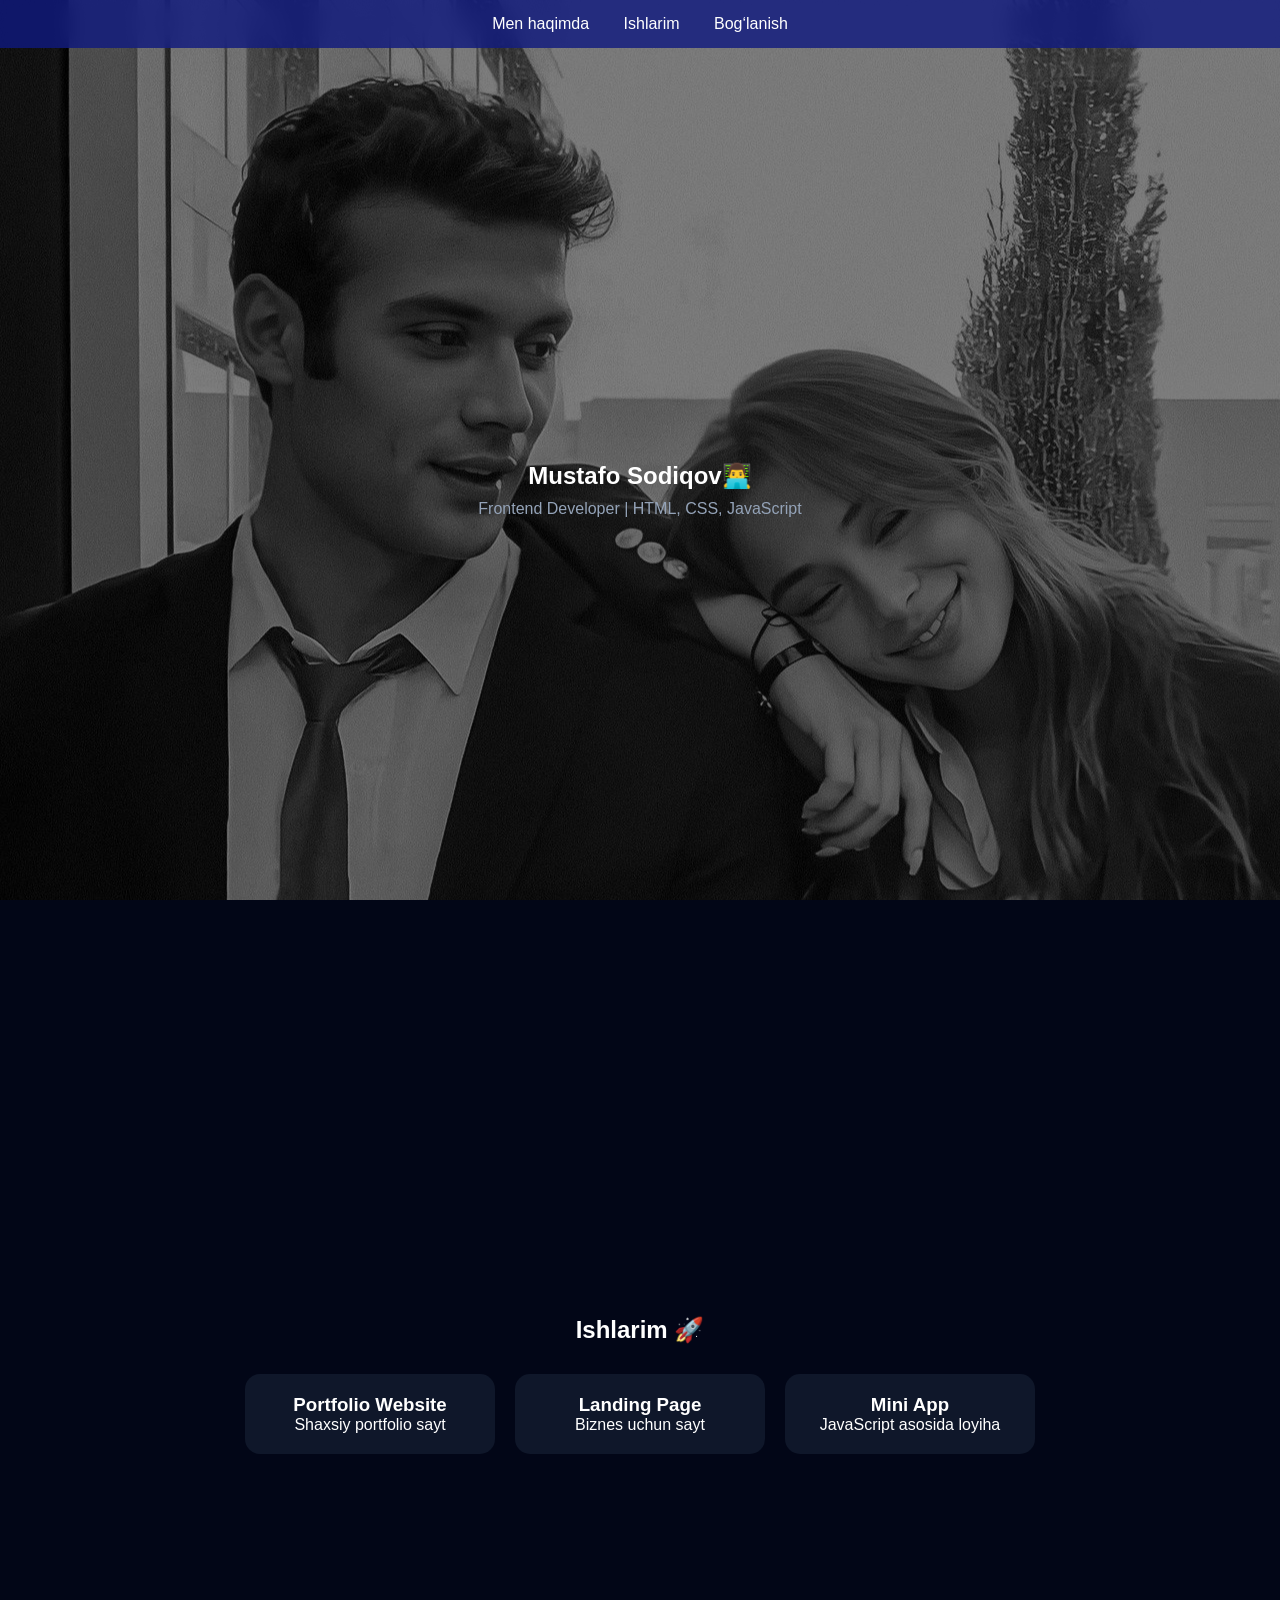
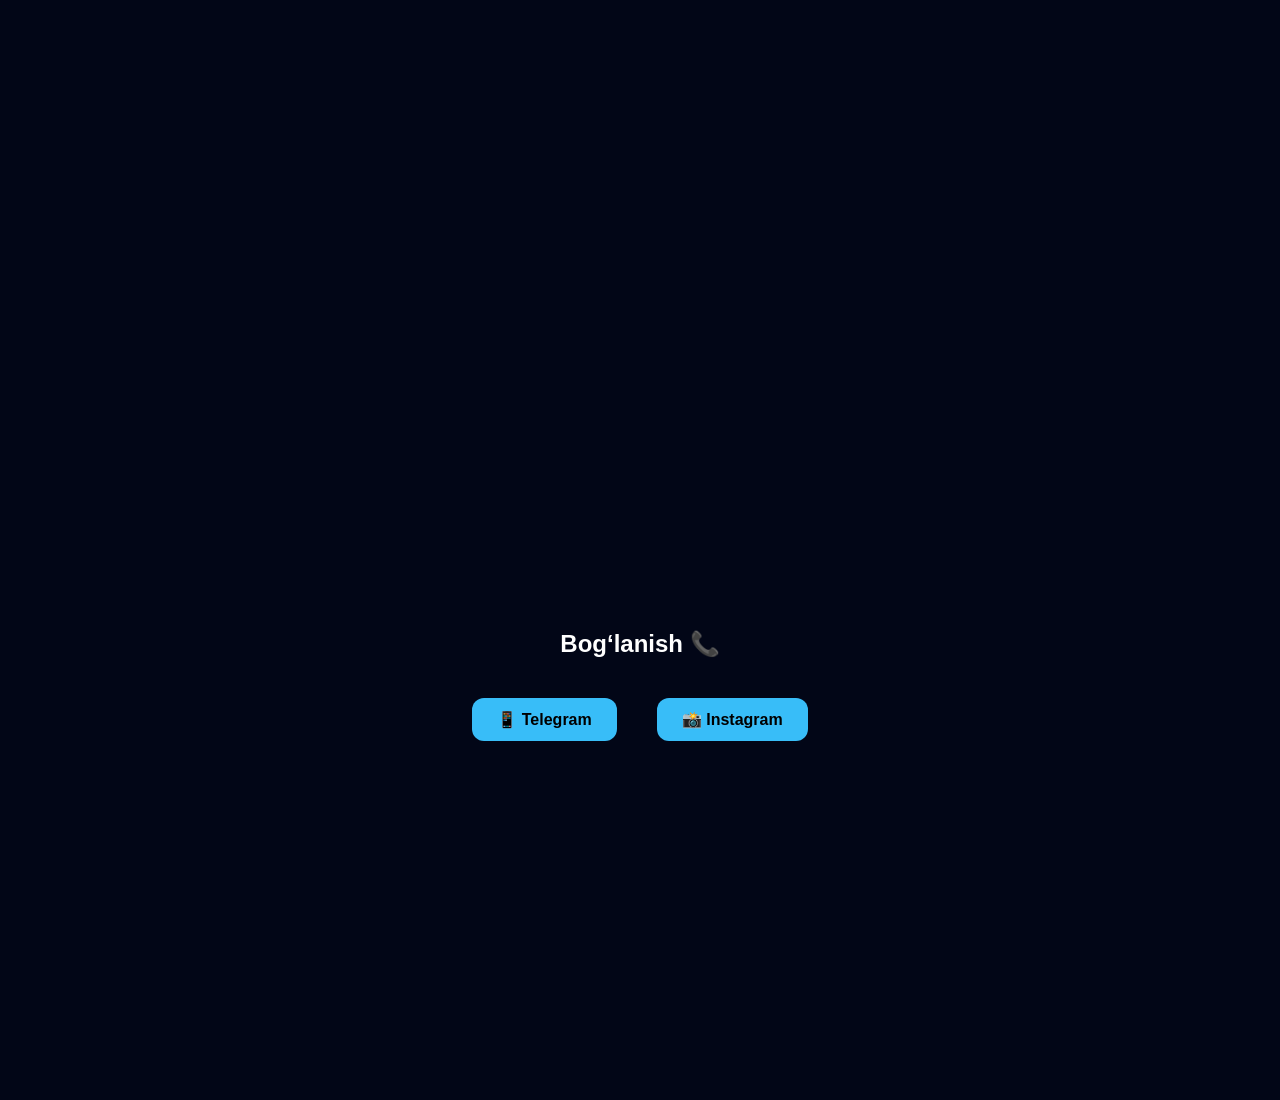
<file: sodiqov/index.html>
<!DOCTYPE html>
<html lang="uz">
<head>
  <meta charset="UTF-8">
  <meta name="viewport" content="width=device-width, initial-scale=1.0">
  <title>Mustafo Sodiqov</title>

  <!-- CSS ulash -->
  <link rel="stylesheet" href="style.css">
</head>

<body>

  <!-- NAVBAR -->
  <nav>
    <a href="#about">Men haqimda</a>
    <a href="#projects">Ishlarim</a>
    <a href="#contact">Bog‘lanish</a>
  </nav>

  <!-- ABOUT -->
  <section id="about">
    <h1>Mustafo Sodiqov👨‍💻</h1>
    <p>Frontend Developer | HTML, CSS, JavaScript</p>
  </section>

  <!-- PROJECTS -->
  <section id="projects">
    <h1>Ishlarim 🚀</h1>

    <div class="projects-container">

      <div class="card">
        <h3>Portfolio Website</h3>
        <p>Shaxsiy portfolio sayt</p>
      </div>

      <div class="card">
        <h3>Landing Page</h3>
        <p>Biznes uchun sayt</p>
      </div>

      <div class="card">
        <h3>Mini App</h3>
        <p>JavaScript asosida loyiha</p>
      </div>

    </div>
  </section>

  <!-- CONTACT -->
  <section id="contact">
  <h1>Bog‘lanish 📞</h1>

  <div class="contact-links">
    <a href="https://t.me/The_1215" target="_blank" class="tg">📱 Telegram</a>
    <a href="https://instagram.com/sodiqov.400" target="_blank" class="insta">📸 Instagram</a>
   
</section>

</body>
</html>
</file>
<file: sodiqov/style.css>
* {
  margin: 0;
  padding: 0;
  box-sizing: border-box;
  font-family: sans-serif;
}

body {
  background: #080808;
  color: white;
  scroll-behavior: smooth;
}

/* Navbar */
nav {
  position: fixed;
  width: 100%;
  top: 0;
  background: rgba(16, 25, 128, 0.8);
  backdrop-filter: blur(10px);
  padding: 15px;
  text-align: center;
  z-index: 1000;
}

nav a {
  color: white;
  margin: 0 15px;
  text-decoration: none;
  position: relative;
  transition: 0.3s;
}

nav a::after {
  content: "";
  position: absolute;
  width: 0%;
  height: 2px;
  background: #0bed30;
  left: 0;
  bottom: -5px;
  transition: 0.3s;
}

nav a:hover::after {
  width: 100%;
}

nav a:hover {
  color: #38bdf8;
}

/* Section */
section {
  min-height: 100vh;
  padding-top: 80px;
  display: flex;
  justify-content: center;
  align-items: center;
  flex-direction: column;
  text-align: center;
}

#about {
  background: url("./karl.jpg") no-repeat center center/cover;
  min-height: 100vh;
  position: relative;
}

/* overlay */
#about::before {
  content: "";
  position: absolute;
  inset: 0;
  background: rgba(0,0,0,0.5);
}

/* text ustida turadi */
#about h1,
#about p {
  position: relative;
  z-index: 1;
}

/* 📱 TELEFON UCHUN */
@media (max-width: 768px) {
  #about {
    background: url("./karl.jpg") no-repeat center center/cover;
  }
}
#about p {
  margin-top: 10px;
  color: #94a3b8;
  animation: fadeIn 2s ease;
}

/* Projects */
#projects {
  background: #020617;
}

.projects-container {
  display: flex;
  flex-wrap: wrap;
  justify-content: center;
  margin-top: 20px;
}

.card {
  background: #0f172a;
  padding: 20px;
  margin: 10px;
  border-radius: 15px;
  width: 250px;
  transition: 0.3s;
}

.card:hover {
  transform: translateY(-10px) scale(1.05);
  background: #1e293b;
}

/* Contact */
.contact-links {
  margin-top: 20px;
}

#contact a {
  display: inline-block;
  margin: 10px;
  padding: 12px 25px;
  background: #38bdf8;
  color: black;
  border-radius: 12px;
  text-decoration: none;
  font-weight: bold;
  transition: 0.3s;
}

#contact a:hover {
  background: white;
  transform: scale(1.1);
}

/* Animations */
@keyframes fadeIn {
  from { opacity: 0; }
  to { opacity: 1; }
}

@keyframes slideUp {
  from {
    transform: translateY(50px);
    opacity: 0;
  }
  to {
    transform: translateY(0);
    opacity: 1;
  }
}

/* Responsive */
@media (max-width: 768px) {
  #about h1 {
    font-size: 30px;
  }

  .card {
    width: 90%;
  }
}
#contact {
  background: #020617;
}

.contact-links {
  margin-top: 30px;
  display: flex;
  gap: 20px;
  flex-wrap: wrap;
  justify-content: center;
}

.contact-links a {
  padding: 15px 30px;
  border-radius: 15px;
  text-decoration: none;
  font-weight: bold;
  color: white;
  transition: 0.4s;
  position: relative;
  overflow: hidden;
}

/* Telegram */
.tg {
  background: #229ED9;
}

/* Instagram */
.insta {
  background: linear-gradient(45deg, #f58529, #dd2a7b, #8134af);
}


/* Hover effect */
.contact-links a:hover {
  transform: translateY(-8px) scale(1.1);
  box-shadow: 0 0 20px rgba(255,255,255,0.5);
}

/* Glow animation */
.contact-links a::before {
  content: "";
  position: absolute;
  width: 0%;
  height: 100%;
  top: 0;
  left: 0;
  background: rgba(255,255,255,0.2);
  transition: 0.4s;
}

.contact-links a:hover::before {
  width: 100%;
}
</file>
